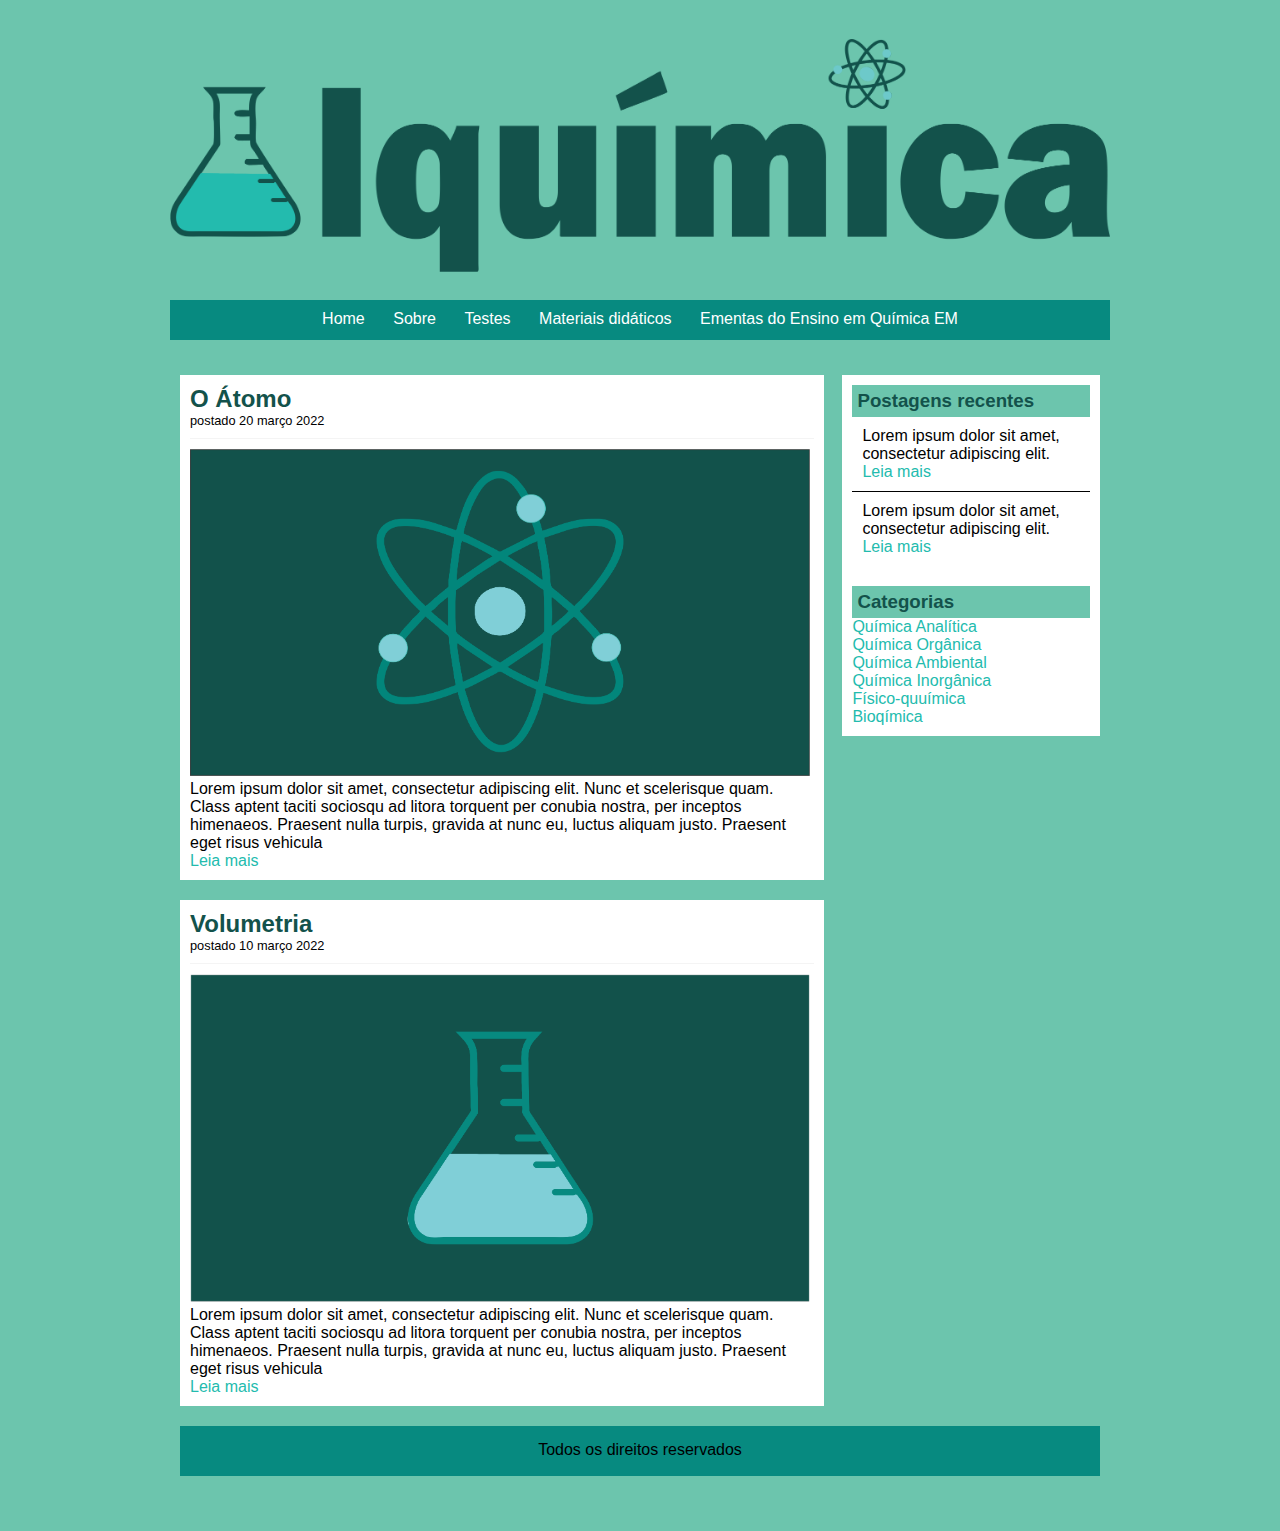
<file: Projeto - HTML-CSS/index.html>
<!DOCTYPE html>
<html>
<head>
	<title>Alquímica Ensino</title>
	<meta charset="utf-8">
	<link rel="stylesheet" type="text/css" href="css/estilo.css">
	<link rel="icon" href="imagens/minilogo.png">
</head>
<body>

	<div id="area-cabecalho"><!--// Início do topo (logo e menus) -->
		
		<div id="area-logo">
			<h1 class="logo1">Alquímica</h1>
		</div>

		<nav id="area-menu">
			<a href="index.html">Home</a>
			<a href="sobre.html">Sobre</a>
			<a href="testes.html">Testes</a>
			<a href="matdida.html">Materiais didáticos</a>
			<a href="ementas.html">Ementas do Ensino em Química EM</a>
		</nav>

	</div><!--// Fim do topo (logo e menus) -->

	<div id="area-principal"> <!--// Início da área principal-->

		<div id="area-postagens">
			
			<!-- abertura postagem -->
			<div class="postagem">
				<h2>O Átomo</h2>
				<span class="data-postagem">postado 20 março 2022</span>
				<img width="620px" src="imagens/imagem1.png">
				<p>
					Lorem ipsum dolor sit amet, consectetur adipiscing elit. Nunc et scelerisque quam. Class aptent taciti sociosqu ad litora torquent per conubia nostra, per inceptos himenaeos. Praesent nulla turpis, gravida at nunc eu, luctus aliquam justo. Praesent eget risus vehicula
				</p>
				<a href="">Leia mais</a>
			</div><!--// fechamento postagem -->

			<!-- Início postagem -->
			<div class="postagem">
				<h2>Volumetria</h2>
				<span class="data-postagem">postado 10 março 2022</span>
				<img width="620px" src="imagens/imagem2.png">
				<p>
					Lorem ipsum dolor sit amet, consectetur adipiscing elit. Nunc et scelerisque quam. Class aptent taciti sociosqu ad litora torquent per conubia nostra, per inceptos himenaeos. Praesent nulla turpis, gravida at nunc eu, luctus aliquam justo. Praesent eget risus vehicula
				</p>
				<a href="">Leia mais</a>
			</div><!--// Fim de postagem -->

		</div>
		<div id="area-lateral">
			

			<div class="conteudo-lateral">
				<h3>Postagens recentes</h3>
				
				<div class="postagem-lateral">
					<p>Lorem ipsum dolor sit amet, consectetur adipiscing elit.</p>
					<a href="">Leia mais</a>
				</div>

				<div class="postagem-lateral" style="border-bottom: none;">
					<p>Lorem ipsum dolor sit amet, consectetur adipiscing elit.</p>
					<a href="">Leia mais</a>
				</div>

			</div>

			<div class="conteudo-lateral" class="lateralink">
				<h3>Categorias</h3>
				
				<a href="">Química Analítica</a><br>
				<a href="">Química Orgânica</a><br>
				<a href="">Química Ambiental</a><br>
				<a href="">Química Inorgânica</a><br>
				<a href="">Físico-quuímica</a><br>
				<a href="">Bioqímica</a><br>


			</div>


		</div>

		<div id="rodape">
			Todos os direitos reservados
		</div>

	</div>

</body>
</html>
</file>
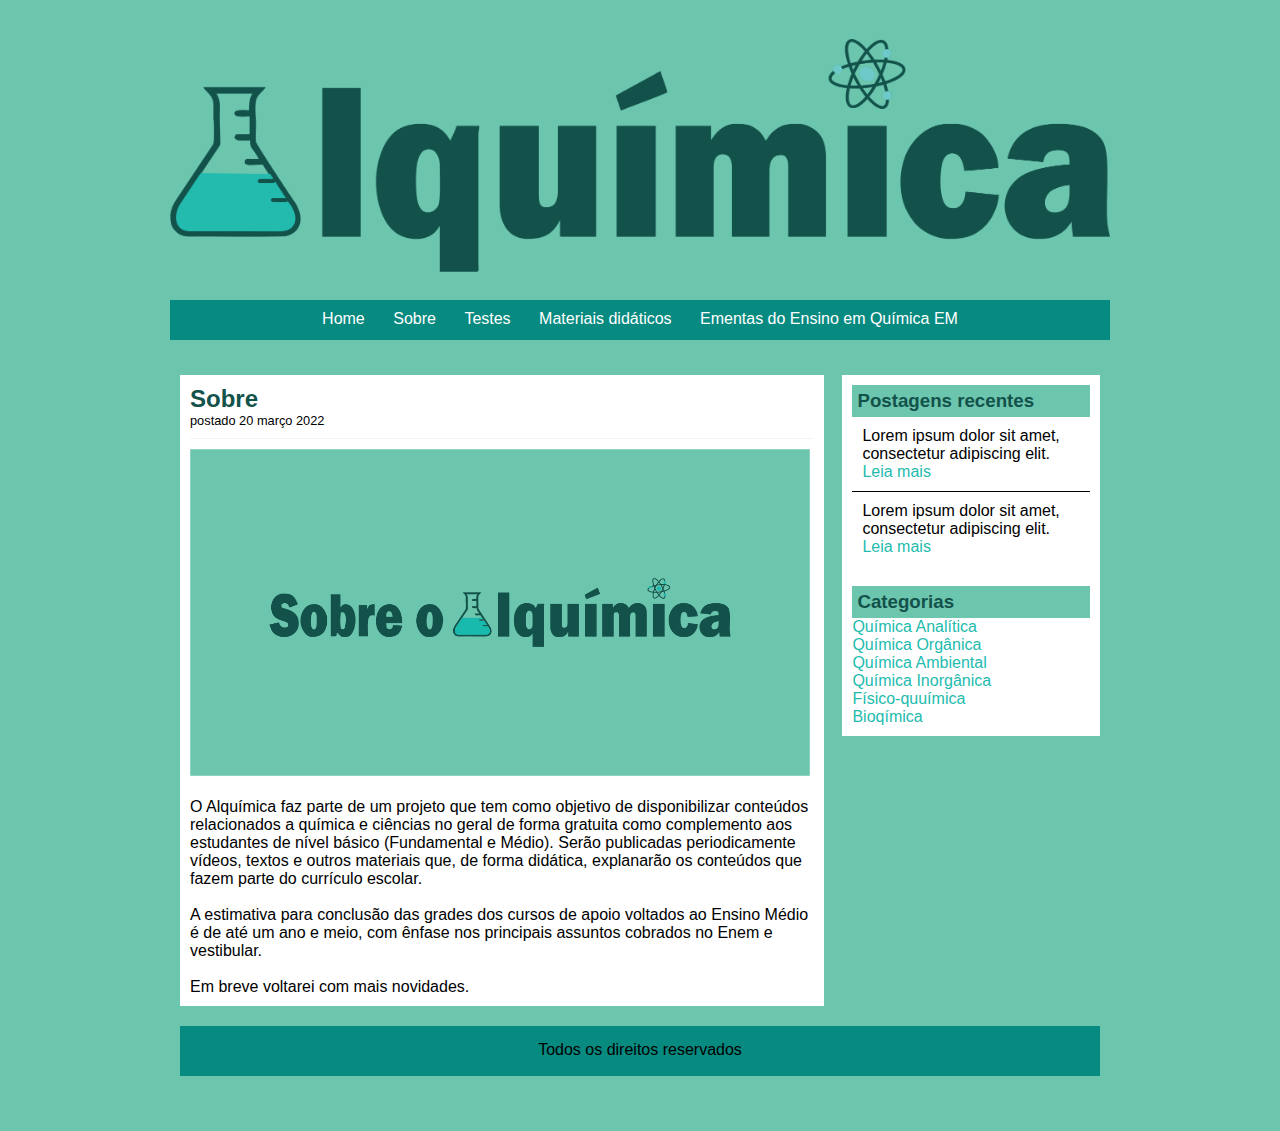
<file: Projeto - HTML-CSS/sobre.html>
<!DOCTYPE html>
<html>
<head>
	<title>Bobre | Alquímica Ensino</title>
	<meta charset="utf-8">
	<link rel="stylesheet" type="text/css" href="css/estilo.css">
	<link rel="icon" href="imagens/minilogo.png">
</head>
<body>

	<div id="area-cabecalho"><!--// Início do topo (logo e menus) -->
		
		<div id="area-logo">
			<h1 class="logo1">Alquímica</h1>
		</div>

		<nav id="area-menu">
			<a href="index.html">Home</a>
			<a href="sobre.html">Sobre</a>
			<a href="testes.html">Testes</a>
			<a href="matdida.html">Materiais didáticos</a>
			<a href="ementas.html">Ementas do Ensino em Química EM</a>
		</nav>

	</div><!--// Fim do topo (logo e menus) -->

	<div id="area-principal"> <!--// Início da área principal-->

		<div id="area-postagens">
			
			<!-- Início SOBRE -->
			<div class="postagem">
				<h2>Sobre</h2>
				<span class="data-postagem">postado 20 março 2022</span>
				<img width="620px" src="imagens/sobre.png">
				<br>
				<br>
				<p>
					O Alquímica faz parte de um projeto que tem como objetivo de disponibilizar conteúdos relacionados a química e ciências no geral de forma gratuita como complemento aos estudantes de nível básico (Fundamental e Médio). Serão publicadas periodicamente vídeos, textos e outros materiais que, de forma didática, explanarão os conteúdos que fazem parte do currículo escolar.
				</p>
				<br>
				<p>
					A estimativa para conclusão das grades dos cursos de apoio voltados ao Ensino Médio é de até um ano e meio, com ênfase nos principais assuntos cobrados no Enem e vestibular.
				</p>
				<br>
				<p>	
					Em breve voltarei com mais novidades.
				</p>
			</div><!--// Fim SOBRE -->

		</div>
		<div id="area-lateral">
			

			<div class="conteudo-lateral">
				<h3>Postagens recentes</h3>
				
				<div class="postagem-lateral">
					<p>Lorem ipsum dolor sit amet, consectetur adipiscing elit.</p>
					<a href="">Leia mais</a>
				</div>

				<div class="postagem-lateral" style="border-bottom: none;">
					<p>Lorem ipsum dolor sit amet, consectetur adipiscing elit.</p>
					<a href="">Leia mais</a>
				</div>

			</div>

			<div class="conteudo-lateral" class="lateralink">
				<h3>Categorias</h3>
				
				<a href="">Química Analítica</a><br>
				<a href="">Química Orgânica</a><br>
				<a href="">Química Ambiental</a><br>
				<a href="">Química Inorgânica</a><br>
				<a href="">Físico-quuímica</a><br>
				<a href="">Bioqímica</a><br>


			</div>


		</div>

		<div id="rodape">
			Todos os direitos reservados
		</div>

	</div>

</body>
</html>
</file>
<file: Projeto - HTML-CSS/css/estilo.css>
/*Limpar formatações padrão*/
* {
	margin: 0;
	padding: 0;
}

body {
	font-size: 1em;
	font-family: "Trebuchet MS", Helvetica, sans-serif;
	background: #6cc5ad;
}

/***** Layout *****/

#area-cabecalho {
	height: 300px;
	background-color: #6cc5ad;
	margin-top: 20px;
}

#area-logo {
	height: 250px;
	width: 920px;
	max-height: auto;
	max-width: auto;
	margin: 0px auto;
	background: url(../imagens/logosimples.png) no-repeat center;
	background-size: contain;
	text-indent: -3000px;
	padding: 10px;
}

#area-menu {
	height: 20px;
	max-width: 920px;
	margin: 0px auto;
	background-color: #078a80;
	padding: 10px;
	margin-top: 10px;
	text-align: center;
	padding: 10px;
}

#area-principal {
	width: 920px;
	margin: 40px auto;
	padding: 15px;
}

#area-postagens {
	width: 70%;
	float: left;
}

#area-lateral {
	width: 28%;
	float: right;
	background-color: white;
}

.postagem{
	padding: 10px;
	margin-bottom: 20px;
	background: white;
}

.conteudo-lateral {
	padding: 10px;
}

.postagem-lateral {
	border-bottom: 1px solid black;
	padding: 10px;
}

#rodape {
	height: 20px;
	clear: both;
	text-align: center;
	padding: 15px;
	background: #078a80;
}

/***** Formatação do menu *****/
a {
	text-decoration: none;	
}

a:link, a:visited {
	color: #23bbae;
}

a:hover {
	text-decoration: underline;
}

#area-cabecalho a:link, #area-cabecalho a:visited {
	color: #FFF;
	padding: 8px 12px;
}

#area-cabecalho a:hover {
	color: #13524b;
	background: #FFF;
	text-decoration: none;
}

/***** Formatações em geral *****/
h1 {
	color: #13524b;
	font-size: 2.5em;
}

h2 {
	color: #13524b;
}

h3 {
	color: #13524b;
	background: #6cc5ad;
	padding: 5px;
}

.branco{
	color: white;
}

.data-postagem {
	font-size: 0.8em;
	border-bottom: 1px solid #f4f4f4;
	padding-bottom: 10px;
	margin-bottom: 10px;
	display: block;
}
</file>
